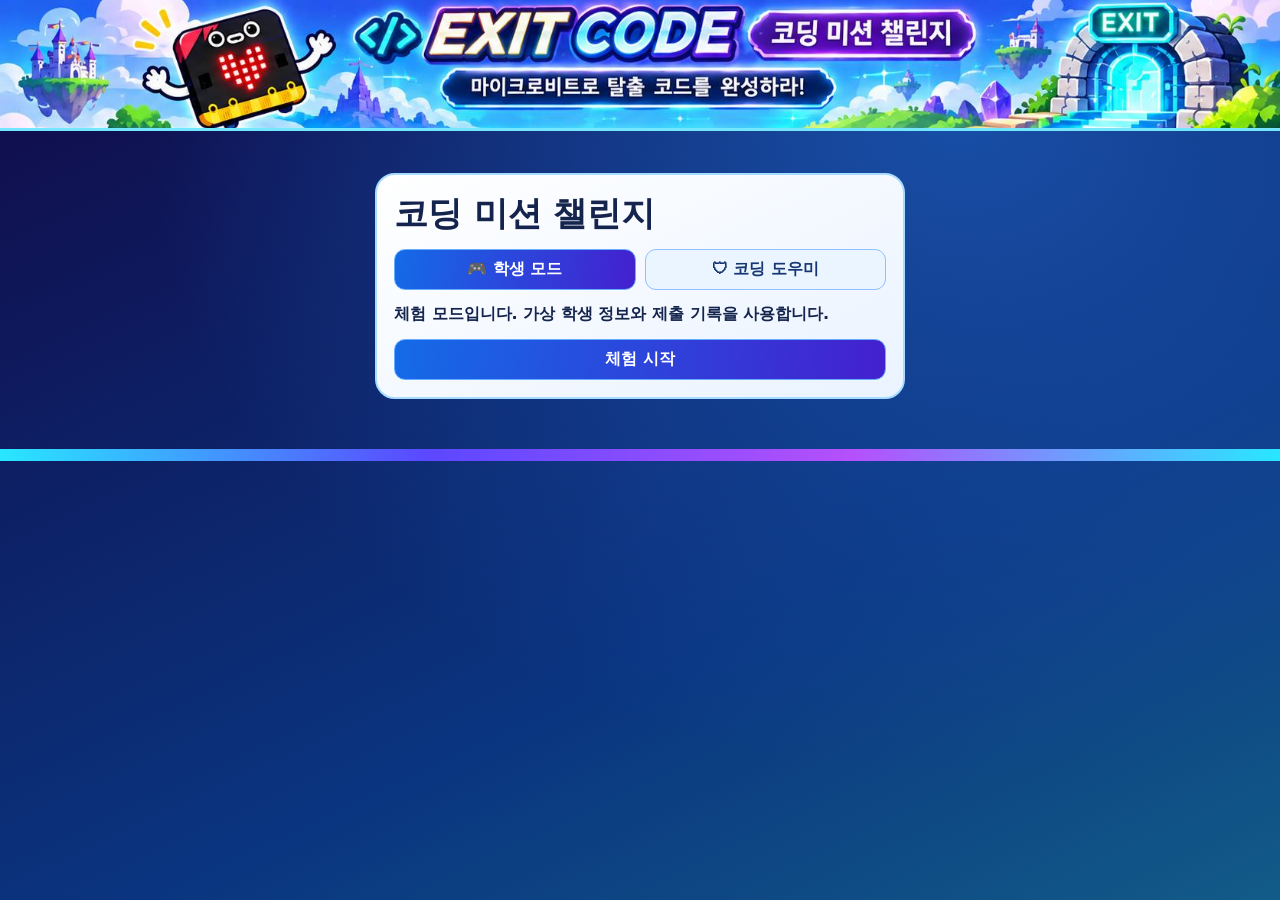
<file: index.html>
<!doctype html>
<html lang="ko">
<head>
<meta charset="utf-8">
<meta name="viewport" content="width=device-width,initial-scale=1">
<meta name="referrer" content="no-referrer">
<title>EXIT CODE | 마이크로비트 코딩 미션</title>
<link rel="stylesheet" href="style.css">
<script defer src="config.js"></script>
<script defer src="model.js"></script>
<script defer src="app.js"></script>
</head>
<body>
<header class="hero" aria-label="EXIT CODE, 마이크로비트로 탈출 코드를 완성하라"><div class="hero-title">EXIT <em>CODE</em></div></header>
<main id="app"></main>
<div id="notice" role="status" aria-live="polite"></div>
</body>
</html>
</file>
<file: style.css>
:root{font-family:"Malgun Gothic","Apple SD Gothic Neo",system-ui,sans-serif;color:#14244d;background:#081a4e;font-weight:600;--line:#b4d5ff;--muted:#52678a;--blue:#164ade;--violet:#5d2bd5;--cyan:#36e9f8}
*{box-sizing:border-box}body{margin:0;min-height:100vh;background:radial-gradient(ellipse at 75% 12%,#184fa7,transparent 60%),linear-gradient(155deg,#110947,#0a3580 65%,#125b88)}body:after{content:"";display:block;height:12px;margin-top:22px;background:linear-gradient(90deg,#28e7ff,#5b48ff,#b550fc,#28e7ff)}
.hero{height:clamp(96px,10.25vw,194px);background:#194da0 url("assets/banner.jpg") center/cover no-repeat;border-bottom:3px solid #74e7ff;display:grid;place-content:center}.hero-title{font-size:clamp(2rem,6vw,5rem);font-weight:1000;font-style:italic;color:#fff;display:none}.hero-title em{color:var(--cyan)}body.helper .hero{background-image:url("assets/helper-banner.jpg")}
main{max-width:1660px;margin:auto;padding:18px clamp(12px,2vw,32px) 4px}h1,h2,h3,p{margin-top:0}h1{font-size:clamp(1.4rem,2.7vw,2.1rem);margin-bottom:12px}h2{font-size:1.25rem;margin-bottom:14px}h3{font-size:1rem;margin-bottom:8px}p{line-height:1.55;margin-bottom:12px}button,input,select{font:inherit}button,a,input,select,summary{touch-action:manipulation}button,.button{cursor:pointer;border:1px solid #92bfff;border-radius:11px;padding:9px 13px;background:#eaf5ff;color:#163772;text-decoration:none;display:inline-flex;align-items:center;justify-content:center;gap:6px;min-height:40px;text-align:center}button:hover,.button:hover{filter:brightness(1.06);border-color:#2575ff}button:disabled{opacity:.52;cursor:default}:focus-visible{outline:3px solid #f29d16;outline-offset:2px}.primary,.active{background:linear-gradient(100deg,#146be8,#4420ce);color:white;border-color:#66adff}.approve{background:#d0ffe1;color:#075530;border-color:#70d9a0}.retry{background:#ffdfef;color:#85164c;border-color:#f2a3d5}.danger{background:#ffe9e2;color:#902c13}
input:not([type=checkbox]),select{min-width:0;max-width:100%;color:#14244d;background:white;border:1px solid #aac5f1;border-radius:10px;padding:9px 11px;min-height:40px}input[type=checkbox]{width:18px;height:18px;accent-color:#2358e9;vertical-align:middle}label{display:grid;gap:6px}label.inline,.toolbar,.actions,.identity,.section-title{display:flex;align-items:center;gap:9px;flex-wrap:wrap}.toolbar{margin-bottom:12px}.identity{justify-content:space-between;background:#0b2264;color:white;padding:10px 15px;border:1px solid #5bdcff;border-radius:16px;margin-bottom:14px}.section-title{justify-content:space-between}.section-title h2{margin:0}.panel,.login{border:2px solid #a8dcff;border-radius:20px;background:linear-gradient(155deg,#fff,#eaf3ff);padding:17px;min-width:0}.login{max-width:530px;margin:24px auto}.login form,.stack{display:grid;gap:12px}.login .toolbar>*{flex:1}.muted{color:var(--muted)}.pill{display:inline-block;border-radius:20px;padding:5px 9px;font-size:.875rem;background:#e1ecff;color:#29457c;white-space:nowrap}.done,.paid{background:#cefae2;color:#0b6235}.pending{background:#e6dcff;color:#4a218c}.retrying,.eligible{background:#ffedc7;color:#793d00}.started{background:#c9f4ff;color:#07547b}.locked{background:#dee6f3;color:#455b79}
.stages{display:grid;grid-template-columns:repeat(5,minmax(0,1fr));gap:12px;margin-bottom:14px}.stage{min-height:120px;border:2px solid #91caff;border-radius:19px;display:grid;place-items:center;gap:5px;padding:9px;background:linear-gradient(#f9feff,#d8e9ff)}.stage strong{font-size:1rem}.stage small{font-size:.875rem}.stage .glyph{font-size:1.5rem}.stage.selected{border:3px solid #f1afff;background:linear-gradient(145deg,#1d31ae,#762de3);color:white}.stage.complete:not(.selected){background:linear-gradient(#effff3,#c6f2d8);border-color:#83dfab}.stage:disabled{opacity:.82}.student-grid{display:grid;grid-template-columns:1.3fr .85fr 1fr;gap:12px}.student-grid .stack{align-content:start}.conditions{padding:12px;border-radius:13px;background:#e1ecff;margin:12px 0;white-space:pre-line}.narrative{white-space:pre-line}.hint{padding:10px;border:1px solid #91caff;border-radius:12px;background:#dbf1ff;margin-bottom:9px}.hint summary{cursor:pointer}.hint p{margin:10px 0 0;white-space:pre-line}.hint[open]{background:#fff3d4;border-color:#edcd83}progress{accent-color:#0bd8ef;height:17px;max-width:100%;vertical-align:middle}
.dashboard{display:grid;grid-template-columns:175px minmax(0,1fr);gap:13px}.sidebar{align-self:start;display:grid;gap:7px;background:linear-gradient(#20157b,#0f3d92);border:2px solid #9e91ff;color:white;border-radius:17px;padding:12px}.sidebar button{justify-content:flex-start;text-align:left;background:transparent;border:0;color:white}.sidebar button.active{background:var(--cyan);color:#082356}.stats{display:grid;grid-template-columns:repeat(5,minmax(0,1fr));gap:7px;margin:12px 0}.stat{padding:9px 11px;border:1px solid #97acff;border-radius:13px;color:white;background:#30268b}.stat:nth-child(2){background:#075c70}.stat:nth-child(3){background:#8a4f13}.stat:nth-child(4){background:#762787}.stat:nth-child(5){background:#164ba7}.stat strong{display:block;font-size:1.35rem;margin-top:3px}
.table-wrap{overflow:auto;border:1px solid #b9d1ff;border-radius:13px;background:white;margin:9px 0 12px}table{border-collapse:collapse;width:100%;text-align:left;font-size:.875rem}th,td{padding:8px;border-bottom:1px solid #d5e2ff;white-space:nowrap}th{background:#dce9ff}tbody tr:nth-child(even){background:#f1f7ff}td button{font-size:.875rem;min-height:34px;padding:5px 8px}.table-link{display:block;color:#1646b3;max-width:150px;overflow:hidden;text-overflow:ellipsis}.mission-tag{background:#e9deff;color:#4a1da0}.snacks{display:grid;gap:7px}.snack{display:flex;align-items:center;justify-content:space-between;gap:4px}dialog{border:2px solid #79b8ff;border-radius:18px;padding:17px;width:min(94vw,950px);max-height:88vh;color:#14244d;background:#f5faff}dialog::backdrop{background:#04113cad}#notice{position:fixed;right:14px;bottom:14px;max-width:min(440px,calc(100% - 28px));padding:12px;border-radius:12px;color:white;background:#15295e;z-index:5;white-space:pre-line}#notice:empty{display:none}
@media(max-width:970px){.student-grid{grid-template-columns:1fr 1fr}.student-grid>.stack{grid-column:1/-1;grid-template-columns:1fr 1fr}.dashboard{grid-template-columns:1fr}.sidebar{display:flex;flex-wrap:wrap}.sidebar h2{width:100%;margin:0}}
@media(max-width:620px){.hero{background-size:100% 100%;height:clamp(56px,12vw,96px)}.stages{gap:4px}.stage{padding:5px 2px;min-height:102px}.stage strong,.stage small,.stage .pill{font-size:.7rem}.stage .title{display:none}.student-grid,.student-grid>.stack{grid-template-columns:1fr}.stats{grid-template-columns:repeat(2,1fr)}.panel{padding:12px}}
</file>
